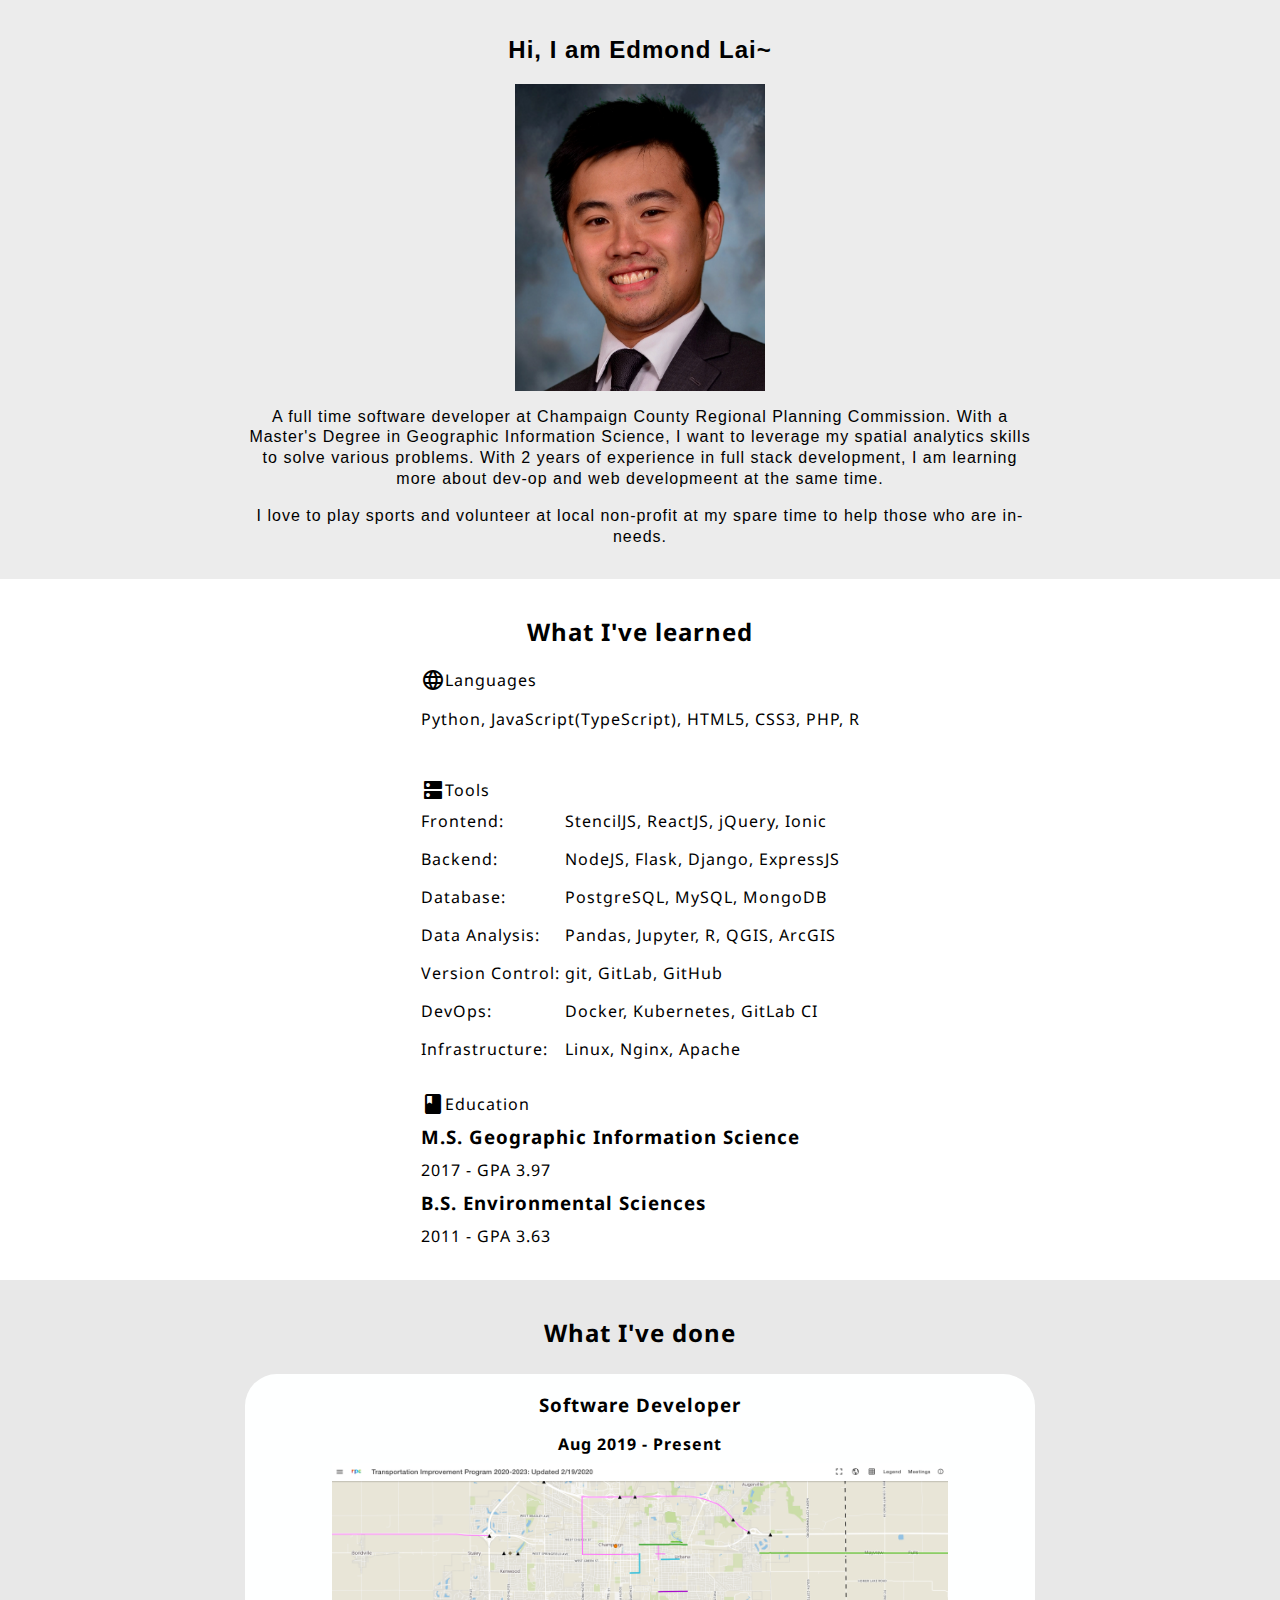
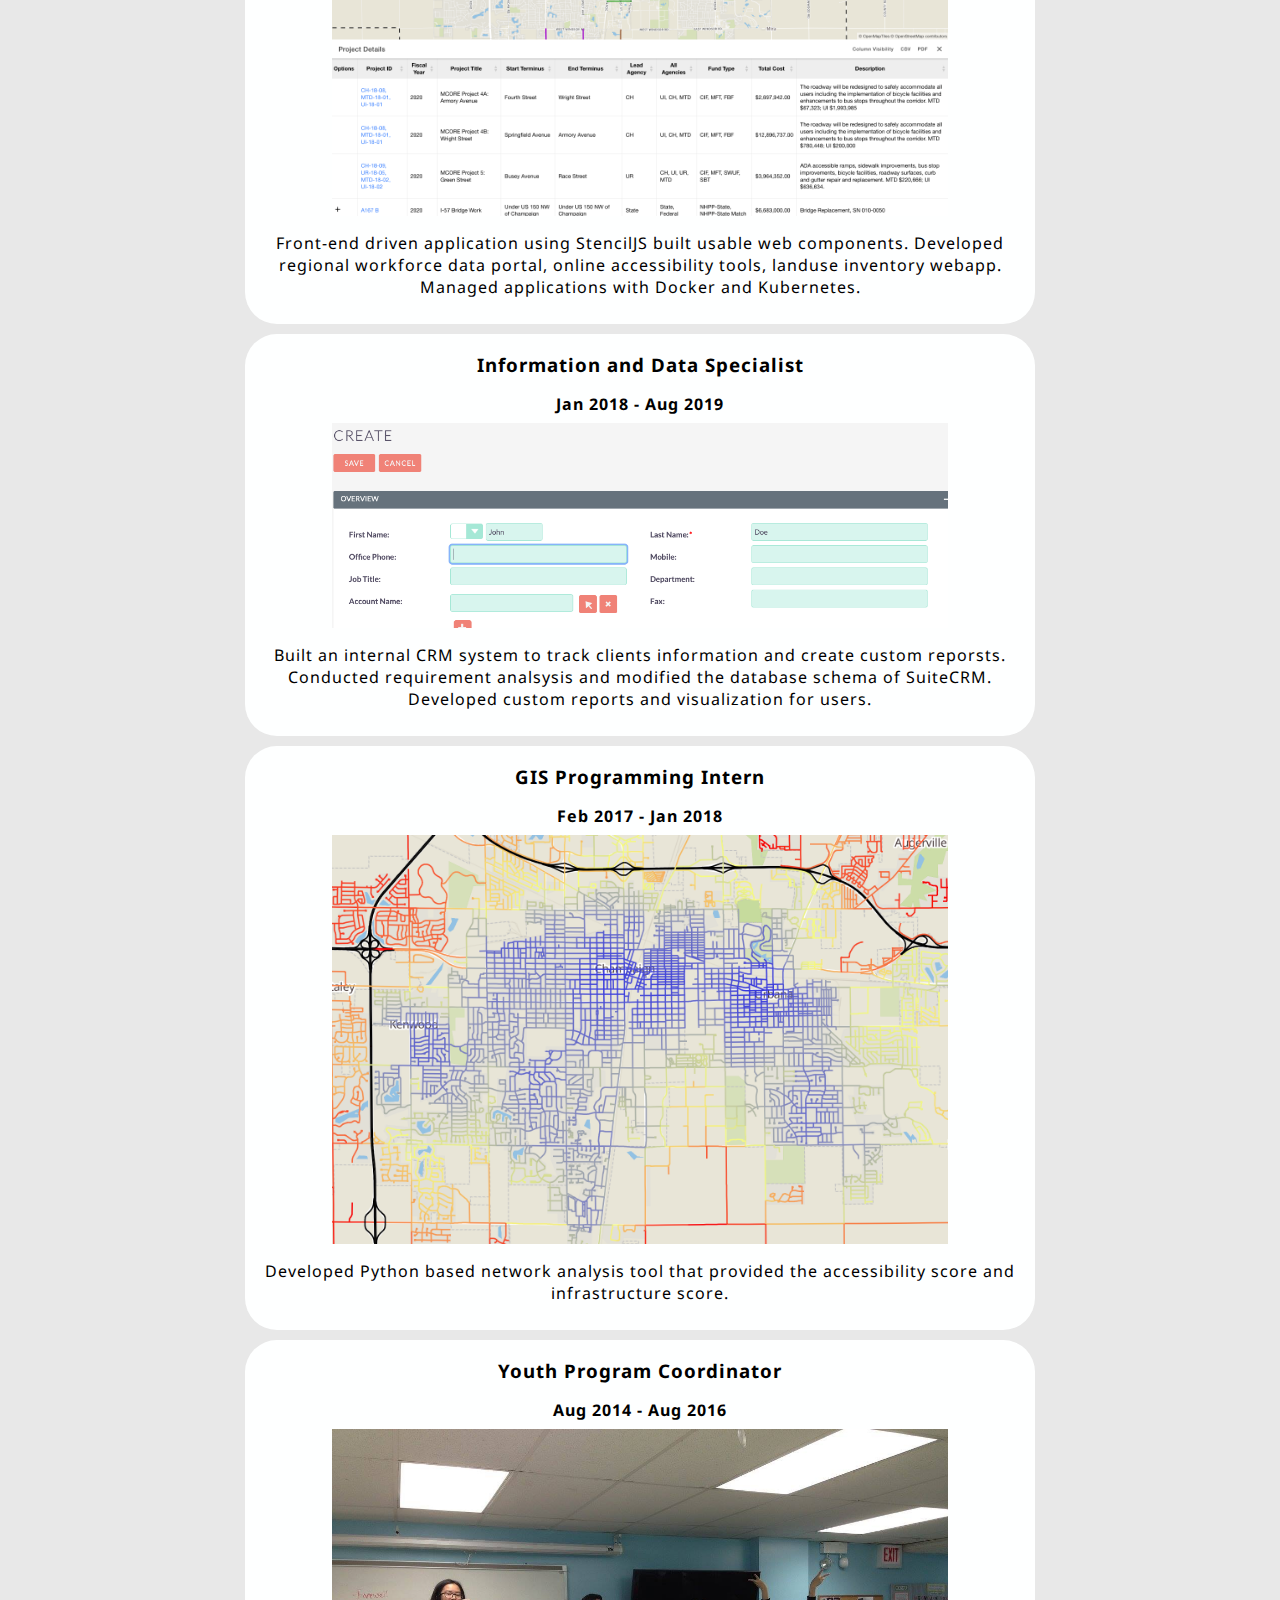
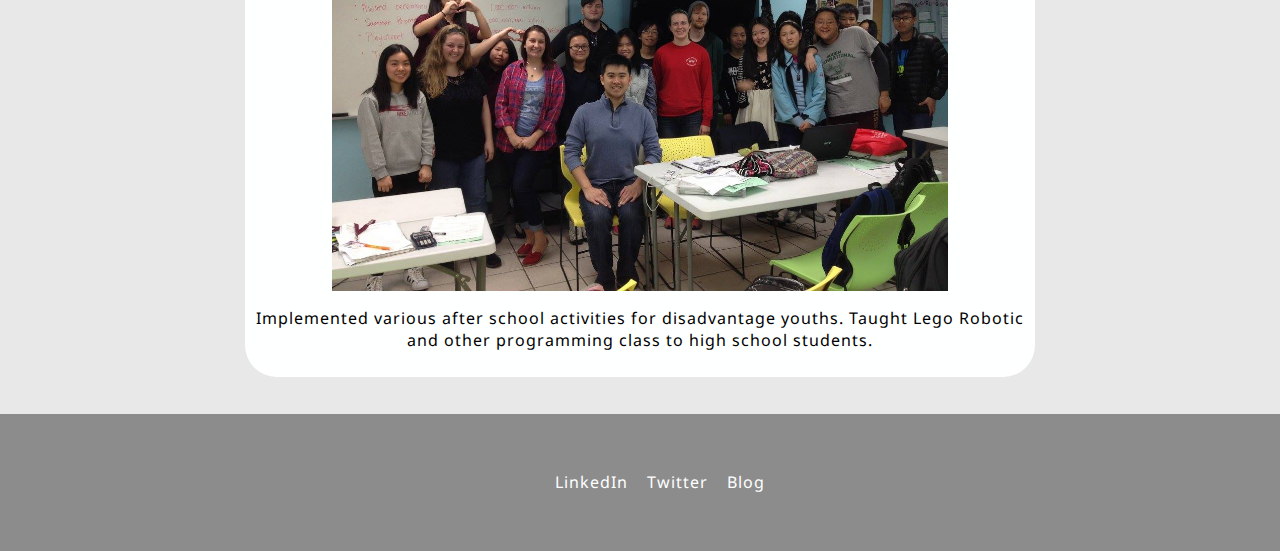
<file: index.html>
<!DOCTYPE html>
<html lang="en">
  <head>
    <meta charset="utf-8" />
    <meta http-equiv="X-UA-Compatible" content="IE=edge" />
    <meta name="viewport" content="width=device-width, initial-scale=1.0" />
    <meta name="description" content="personal profile" />
    <meta name="author" content="Edmond Lai" />
    <link rel="shortcut icon" href="../../docs-assets/ico/favicon.png" />
    <link
      href="https://fonts.googleapis.com/icon?family=Material+Icons"
      rel="stylesheet"
    />
    <title>Edmond K. Lai - Home</title>
    <!-- Custom styles for this template -->
    <link href="main.css" rel="stylesheet" />
  </head>

  <body>
    <main>
      <section id="about">
        <div class="section-container">
          <h2 class="section-title">Hi, I am Edmond Lai~</h2>
          <img
            class="desktop-image"
            src="assets/desktop-image.png"
            alt="Edmond"
          />
          <img
            class="mobile-image"
            src="assets/mobile-image.png"
            alt="Edmond"
          />
          <article>
            <p>
              A full time software developer at Champaign County Regional
              Planning Commission. With a Master's Degree in Geographic
              Information Science, I want to leverage my spatial analytics
              skills to solve various problems. With 2 years of experience in
              full stack development, I am learning more about dev-op and web
              developmeent at the same time.
            </p>
            <p>
              I love to play sports and volunteer at local non-profit at my
              spare time to help those who are in-needs.
            </p>
          </article>
        </div>
      </section>
      <section id="skills">
        <div class="section-container">
          <h2 class="section-title">What I've learned</h2>
          <ul class="skills__general">
            <li class="skills__general-item">
              <div><span class="material-icons">language</span>Languages</div>
              <p>Python, JavaScript(TypeScript), HTML5, CSS3, PHP, R</p>
            </li>
            <li class="skills__general-item">
              <div><span class="material-icons">dns</span>Tools</div>
              <ul id="skills__tools">
                <label>Frontend:</label>
                <li>StencilJS, ReactJS, jQuery, Ionic</li>

                <label>Backend:</label>
                <li>NodeJS, Flask, Django, ExpressJS</li>

                <label>Database:</label>
                <li>PostgreSQL, MySQL, MongoDB</li>

                <label>Data Analysis:</label>
                <li>Pandas, Jupyter, R, QGIS, ArcGIS</li>

                <label>Version Control:</label>
                <li>git, GitLab, GitHub</li>

                <label>DevOps:</label>
                <li>Docker, Kubernetes, GitLab CI</li>

                <label>Infrastructure:</label>
                <li>Linux, Nginx, Apache</li>
              </ul>
            </li>
            <li class="skills__general-item">
              <div><span class="material-icons">book</span>Education</div>
              <div class="skills__general-education">
                <h3>M.S. Geographic Information Science</h3>
                <p>2017 - GPA 3.97</p>
              </div>
              <div class="skills__general-education">
                <h3>B.S. Environmental Sciences</h3>
                <p>2011 - GPA 3.63</p>
              </div>
            </li>
          </ul>
        </div>
      </section>
      <section id="experiences">
        <div class="section-container">
          <h2 class="section-title">What I've done</h2>
          <ul class="experience-items">
            <li class="experience-item">
              <h3>Software Developer</h3>
              <h4>Aug 2019 - Present</h4>
              <div class="experience-item__image-container">
                <a href="https://maps.ccrpc.org/tip-2020-2023"
                  ><img
                    src="assets/tip.png"
                    alt="Transportatin Improvement Plan"
                  />
                </a>
              </div>
              <p>
                Front-end driven application using StencilJS built usable web
                components. Developed regional workforce data portal, online
                accessibility tools, landuse inventory webapp. Managed
                applications with Docker and Kubernetes.
              </p>
            </li>
            <li class="experience-item">
              <h3>Information and Data Specialist</h3>
              <h4>Jan 2018 - Aug 2019</h4>
              <div class="experience-item__image-container">
                <a href="https://ccrpc.org">
                  <img src="assets/suitecrm.png" alt="SuiteCRM" />
                </a>
              </div>
              <p>
                Built an internal CRM system to track clients information and
                create custom reporsts. Conducted requirement analsysis and
                modified the database schema of SuiteCRM. Developed custom
                reports and visualization for users.
              </p>
            </li>
            <li class="experience-item">
              <h3>GIS Programming Intern</h3>
              <h4>Feb 2017 - Jan 2018</h4>
              <div class="experience-item__image-container">
                <a
                  href="https://ccrpc.gitlab.io/access-score/#map=12/40.11032/-88.22888"
                >
                  <img
                    src="assets/access_score.png"
                    alt="GIS Pogramming Intern"
                  />
                </a>
              </div>
              <p>
                Developed Python based network analysis tool that provided the
                accessibility score and infrastructure score.
              </p>
            </li>
            <li class="experience-item">
              <h3>Youth Program Coordinator</h3>
              <h4>Aug 2014 - Aug 2016</h4>
              <div class="experience-item__image-container">
                <a href="https://puitak.org">
                  <img src="assets/youth.jpg"Youth Program Coordinator" />
                </a>
              </div>
              <p>
                Implemented various after school activities for disadvantage
                youths. Taught Lego Robotic and other programming class to high
                school students.
              </p>
            </li>
          </ul>
        </div>
      </section>
    </main>
    <footer class="main-footer">
      <nav class="main-footer__nav">
        <ul class="main-footer__links">
          <li class="main-footer__link">
            <a href="https://www.linkedin.com/in/edmondklai/">LinkedIn</a>
          </li>
          <li class="main-footer__link">
            <a href="https://twitter.com/EdKLai">Twitter</a>
          </li>
          <li class="main-footer__link">
            <a href="https://learnthe.net">Blog</a>
          </li>
        </ul>
      </nav>
    </footer>
  </body>
</html>
</file>
<file: main.css>
@import url('https://fonts.googleapis.com/css2?family=Noto+Sans:wght@400;700&&display=swap');
@import url('https://fonts.googleapis.com/css2?family=Open+Sans+Condensed:wght@300&display=swap');

* {
  box-sizing: border-box;
}

html {
  height: 100%;
}

body {
  font-family: "Noto Sans", sans-serif;
  letter-spacing: 1px;
  background-color: rgb(242, 252, 252);
  height: 100%;
  margin: 0;
  display: grid;
}

.main-header {
  height: 3rem;
  background-color: rgb(112, 207, 86);
  display: none;
  align-content: center;
  justify-content: flex-end;
}

.main-nav {
  height: 3rem;
}

.main-nav__items {
  display: flex;
  justify-content: center;
  align-content: center;
  margin-right: 2rem;
}

.main-nav__item {
  display: block;
}

.main-nav__item a{
  padding: 0.4rem;
  text-decoration: none;
  color: rgb(247, 247, 247);
}

section {
  padding: 1rem;
  display: flex;
  justify-content: center;
}

.section-container {
  max-width: 50rem;
}

.section-title {
  text-align: center;
}

#about {
  background-color: rgb(236, 236, 236);
  font-family: "Open Sans Condense", sans-serif;
  font-weight: 300;
}

#about .section-container {
  display: flex;
  flex-direction: column;
  align-items: center;
}

#about .section-container p {
  text-align: center;
  line-height: 1.3rem;
}

.desktop-image {
  display: none;
}

.mobile-image {
  border-radius: 3rem;
  width: 6rem;
}

#skills {
  background-color: rgb(255, 255, 255);
}

.skills__general {
  list-style: none;
  display: grid;
  row-gap: 2rem;
  padding: 0;
}

.skills__general-item {
  display: grid;
}

.skills__general-item div {
  display: flex;
  align-items: center;
}

#skills__tools {
  display: grid;
  list-style: none;
  padding: 0;
  grid-template-columns: 9rem auto;
  grid-row-gap: 1rem;
  padding-top: 0.5rem;
}

#skills__tools li label{
  padding: .5rem;
  font-weight: bold;
  max-width: 8rem;
}

.skills__general-item .skills__general-education {
  display: flex;
  flex-direction: column;
  align-items: flex-start;
}

.skills__general-education h3 {
  margin: 0.5rem 0 0.5rem 0;
}

.skills__general-education p {
  margin: 0.1rem 0 0.1rem 0;
}


#experiences {
  background-color: rgb(232, 232, 232);
}

.experience-items {
  padding: 0;
  list-style: none;
  display: flex; 
  flex-direction: column;
}

.experience-item {
  background-color: rgb(254, 255, 255);
  padding: 10px; 
  margin: 5px;
  display: flex; 
  flex-direction: column;
  align-items: center;
  border-radius: 2rem;
}

.experience-item__image-container {
  display: flex;
  align-items: center;
  min-width: 80%;
  max-width: 500px;
}

.experience-item__image-container a {
  display: flex;
  align-items: center;
  justify-content: center;
  width: 100%;
}

.experience-item__image-container a img {
  max-width: 50vw;
  min-width: 80%;
}

.experience-item p,
.experience-item h3,
.experience-item h4 {
  text-align: center;
}

.experience-item h3,
.experience-item h4 {
  margin-top: .5rem;
  margin-bottom: .5rem;
}

.main-footer {
  background-color: rgb(140, 140, 140);
  padding: 2rem;
}

.main-footer__link, .main-nav__item {
  list-style: none;
}

.main-footer__link a{
  text-decoration: none;
  color: white;
}

.main-footer__links {
  display: flex;
  flex-direction: column;
}

.main-footer__link {
  padding: .6rem;
}

.main-footer__link a img {
  height: 4rem; 
}

@media (min-width: 40rem) {
  .skills__descriptions {
    display: block;
  }

  .desktop-image {
    display: block;
    max-width: 250px;
  }

  .mobile-image {
    display: none;
  }

  .main-header {
    display: flex;
  }

  .main-footer__links {
    flex-direction: row;
    justify-content: center;
  }
}
</file>
